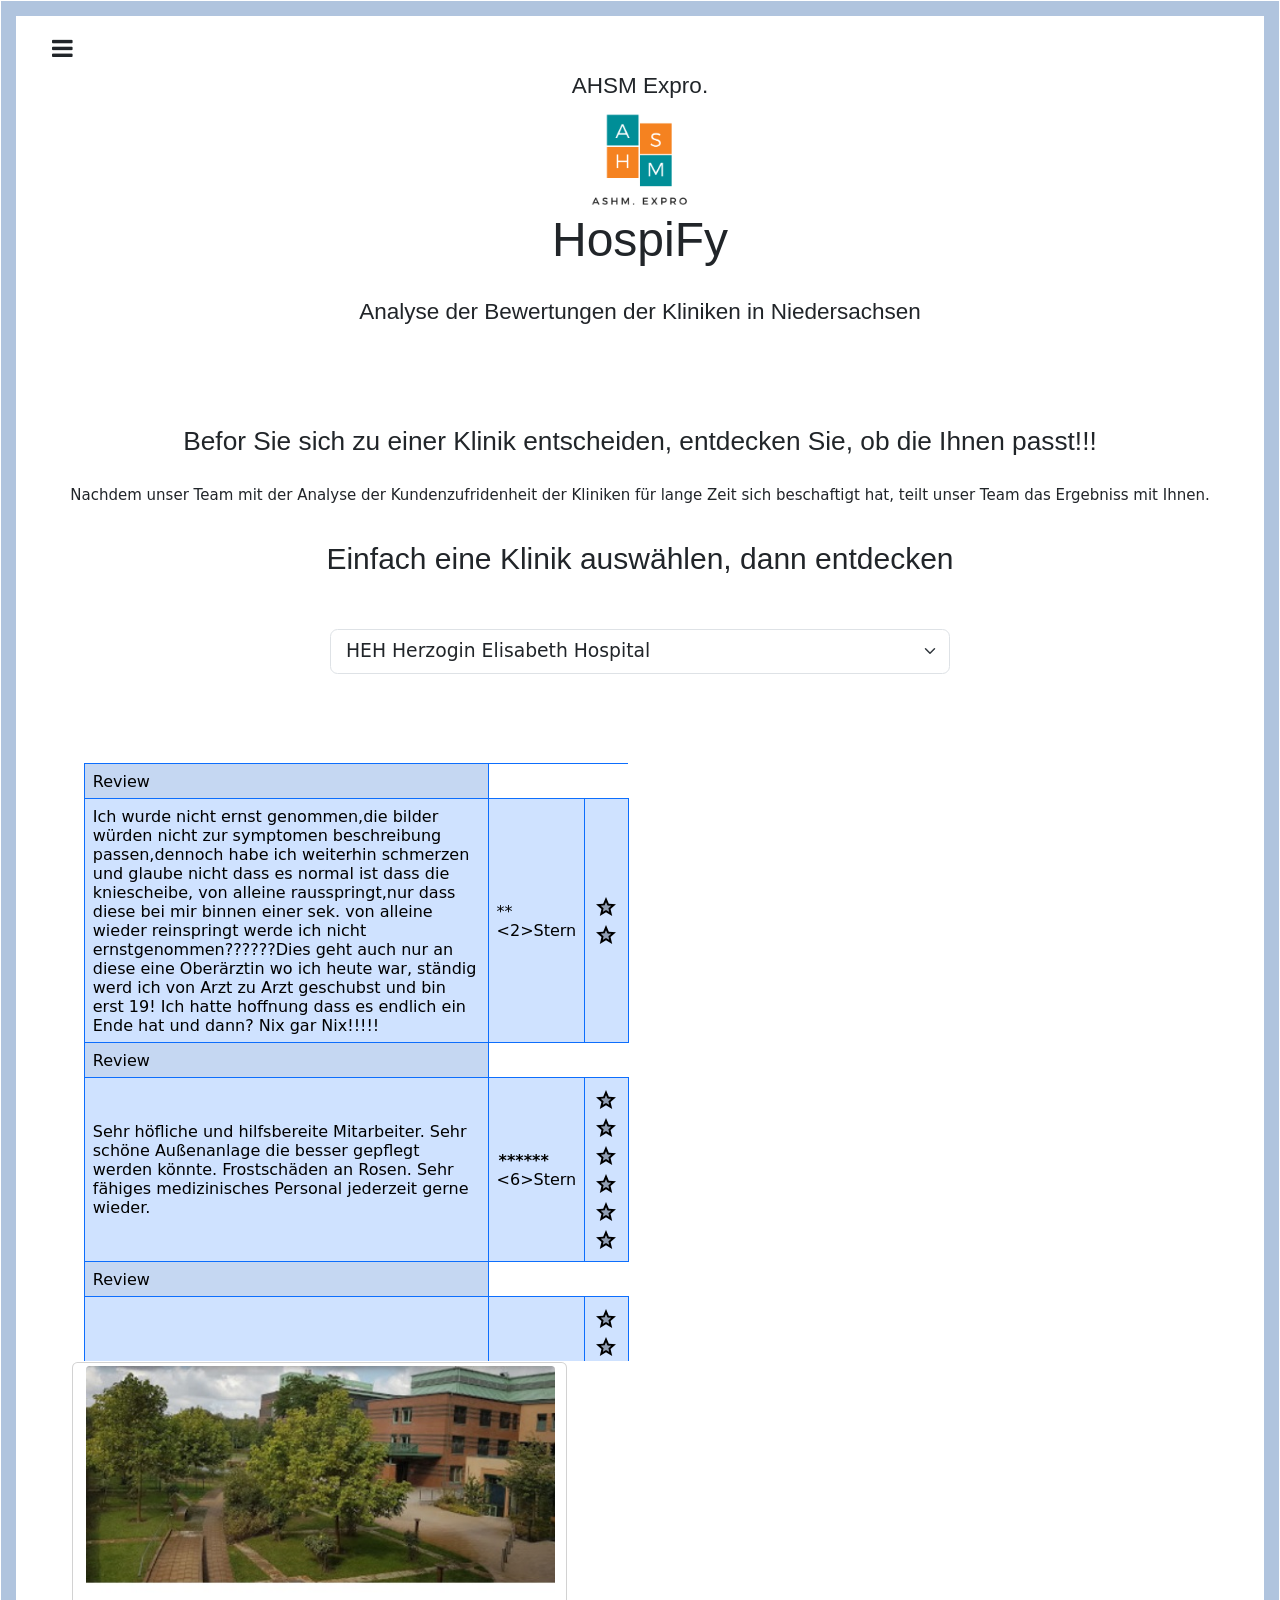
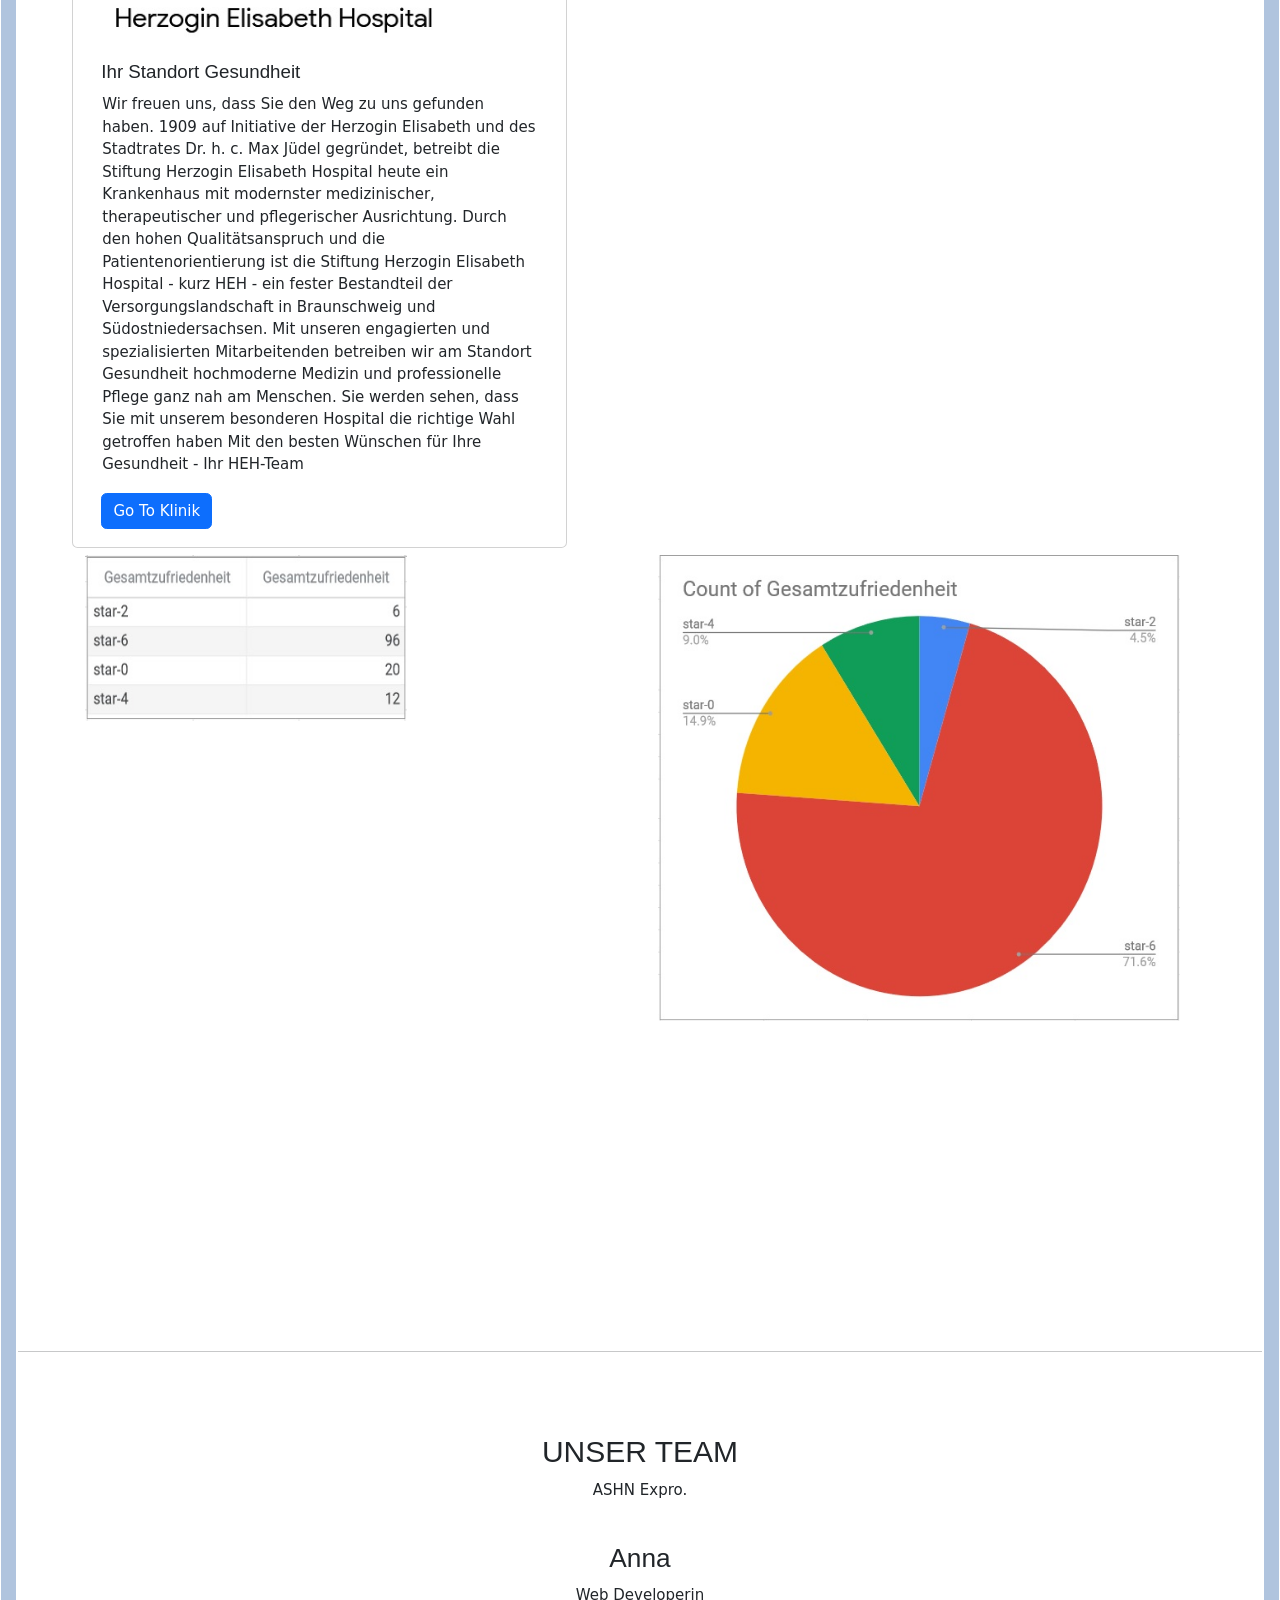
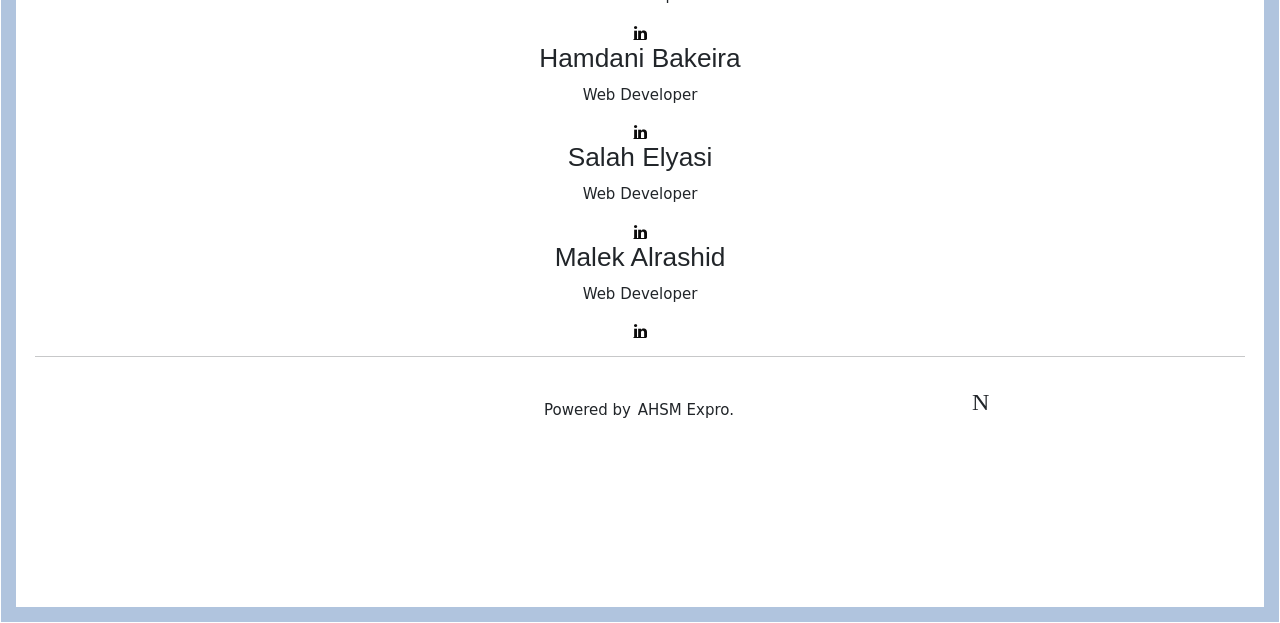
<file: hospify/index.html>
<html><head><title>ASHM. Expro</title>
    <meta charset="UTF-8">
    <meta name="viewport" content="width=device-width, initial-scale=1">
    <link href="https://fonts.googleapis.com/icon?family=Material+Icons|Material+Icons+Two+Tone"
      rel="stylesheet">
    <link rel="stylesheet" href="style.css">
    <link rel="stylesheet" href="https://www.w3schools.com/w3css/4/w3.css">
    <link rel="stylesheet" href="https://www.w3schools.com/lib/w3-theme-teal.css">
    <link rel="stylesheet" href="https://cdnjs.cloudflare.com/ajax/libs/font-awesome/4.3.0/css/font-awesome.min.css">
    <link href="https://cdn.jsdelivr.net/npm/bootstrap@5.0.2/dist/css/bootstrap.min.css" rel="stylesheet" integrity="sha384-EVSTQN3/azprG1Anm3QDgpJLIm9Nao0Yz1ztcQTwFspd3yD65VohhpuuCOmLASjC" crossorigin="anonymous">
    

    </head><body onload="Herzogin_Elisabeth_Hospital()">
    
    <!-- Side Navigation -->
    <nav class="w3-sidebar w3-bar-block w3-card w3-animate-left w3-center" style="display:none" id="mySidebar">
      <h1 class="w3-xxxlarge w3-text-theme">Side Navigation</h1>
      <button class="w3-bar-item w3-button" onclick="w3_close()">Zurück <i class="fa fa-remove"></i></button>
      <a href="web.html" class="w3-bar-item w3-button">Sentymental Analyse</a>
      <a href="https://www.klinikbewertungen.de/" class="w3-bar-item w3-button" target="blank" >Klinikbewertungen</a>
      <a href="https://www.nlga.niedersachsen.de/startseite/" class="w3-bar-item w3-button" target="blank" >Gesundheitsamt</a>
      <!--<a href="#" class="w3-bar-item w3-button">Link 4</a> -->
    </nav>

     <!-- Header -->
     <header class="w3-container w3-theme w3-padding" id="myHeader">
      
      <i onclick="w3_open()" class="fa fa-bars w3-xlarge w3-button w3-theme"></i> 
      <div class="w3-center">
      <h4>AHSM Expro.</h4>
      <img src="imgs/ASHM_ExproLogo.png" alt="logo" style="width:100px;height:100px;">
      <h1 class="w3-xxxlarge w3-animate-bottom">HospiFy</h1>
      </div>
      <div>
      <p><h4 class="w3-center">Analyse der Bewertungen der Kliniken in Niedersachsen</h4></p>
      
    </header>
    <br>
    <br>
    
    
    <!-- Modal -->
    <div>
      <p class="w3-center" > <h3 class="w3-center" >Befor Sie sich zu einer Klinik entscheiden, entdecken Sie, ob die Ihnen passt!!!</h3></p>
      
      <p class="w3-center">Nachdem unser Team mit der Analyse der Kundenzufridenheit der Kliniken für lange Zeit sich beschaftigt hat, 
      teilt unser Team das Ergebniss mit Ihnen. </p>
      <p class="w3-center" > <h2 class="w3-center" >Einfach eine Klinik auswählen, dann entdecken</h2></p>
    </div>
    <!-- dropdown -->
    <br>
    <div class="d-flex justify-content-center">
    <select class="form-select form-select-lg mb-3 w-50" aria-label="Default select example">
        <label >Klinik auswählen:</label>
        <option selected onclick="Herzogin_Elisabeth_Hospital()">HEH Herzogin Elisabeth Hospital</option>
        <option onclick="Klinik_Am_Zuckerberg()">Klinik Am Zuckerberg</option>
        <option onclick="Klinikum_Wolfsburg()">Klinikum Wolfsburg</option>
      </select>
    </div>
    <br>
   
      
      <br>
      <!--
      <div>
        <span class="material-icons-two-tone">grade</span>
      </div>
      -->
      <br>
    

    <!-- dropdown -->
    <div class="container">
      <div class="row">
        <!-- table  style="display: none;"-->
        <div class="col-5 order-first d-flex justify-content-start w-50" style="height: 600px; overflow: scroll">
          <table id="demo" class="table table-bordered border-primary table-primary table-striped align-middle">
          </table>
        </div>
        <!-- table -->
        <div class="col-1">
          
        </div>

        <div id="g_div" class="col-5 order-last card" style="display: none; width: 33rem;">
          <img id="k_img" src="" class="card-img-top" alt="...">
          <div class="card-body">
            <h5 id="h_txt" class="card-title">
              
            </h5>
            <p id="p_txt" class="card-text">
            </p>
            <a id="a_link" href="#" class="btn btn-primary">Go To Klinik</a>
          </div>
        </div>

        
               
      </div>
      <div class="row">

        <div class="col-5 order-first" id="my_img_1"></div>

        <div class="col-1"></div>
        <!-- plot -->
        <div class="col-5 order-last align-items-end" id="my_img"></div>
        
      </div>

      <div class="row">

        <div id="map" class="col"></div>
        
      </div>
    </div> 

    <!-- Modal -->
    <div id="id01" class="w3-modal">
        <div class="w3-modal-content w3-card-4 w3-animate-top">
          <header class="w3-container w3-theme"> 
            <span onclick="document.getElementById('id01').style.display='none'" class="w3-button w3-display-topright">×</span>
            <h4>Oh snap! We just showed you a modal..</h4>
            <h5>Because we can <i class="fa fa-smile-o"></i></h5>
          </header>
          <div class="w3-padding">
            <p>Cool huh? Ok, enough teasing around..</p>
            <p>Go to our <a class="w3-btn" href="/w3css/default.asp">TEXT TEXT TEXT</a> TEXT!</p>
          </div>
          <footer class="w3-container w3-theme">
            <p>Modal footer</p>
          </footer>
        </div>
    </div>
    
    
    <hr>
    <div class="w3-container w3-padding-64 w3-center" id="team">
      <h2>UNSER TEAM</h2>
      <p>ASHN Expro.</p>
       <br>
      <div class="w3-center">
        
        <h3>Anna</h3>
        <p>Web Developerin</p>
        <a href="https://www.linkedin.com/" class="fa fa-linkedin"></a>
        <br>
      
      
       
        <h3>Hamdani Bakeira</h3>
        <p>Web Developer</p>
        <a href="https://www.linkedin.com/" class="fa fa-linkedin"></a>
        <br>
      
      
       
        <h3>Salah Elyasi</h3>
        <p>Web Developer</p>
        <a href="https://www.linkedin.com/" class="fa fa-linkedin"></a>
        <br>
      
      
        
        <h3>Malek Alrashid</h3>
        <p>Web Developer</p>
        
        <a href="https://www.linkedin.com/" class="fa fa-linkedin"></a>
     
    
      
      
    
    </div>

    
    
    
    <hr>
    <br>
    <!-- Footer -->
    <footer class="w3-container w3-theme-dark">
      <p>Powered by <a target="_blank">AHSM Expro.</a></p>
      <div style="height: 100px; position:relative;bottom:55px;" class="w3-tooltip w3-right">
        <span class="w3-text w3-theme w3-padding">Nach oben</span>&nbsp;   
        <a class="w3-text-white" href="#myHeader"><span class="w3-xlarge">
        <i class="fa fa-chevron-circle-up"></i></span></a>
      </div>
    </footer>

    
    
    
    <script src="script.js"></script>
    <script src="https://cdn.jsdelivr.net/npm/bootstrap@5.0.2/dist/js/bootstrap.bundle.min.js" integrity="sha384-MrcW6ZMFYlzcLA8Nl+NtUVF0sA7MsXsP1UyJoMp4YLEuNSfAP+JcXn/tWtIaxVXM" crossorigin="anonymous"></script>
    </body></html>
</file>
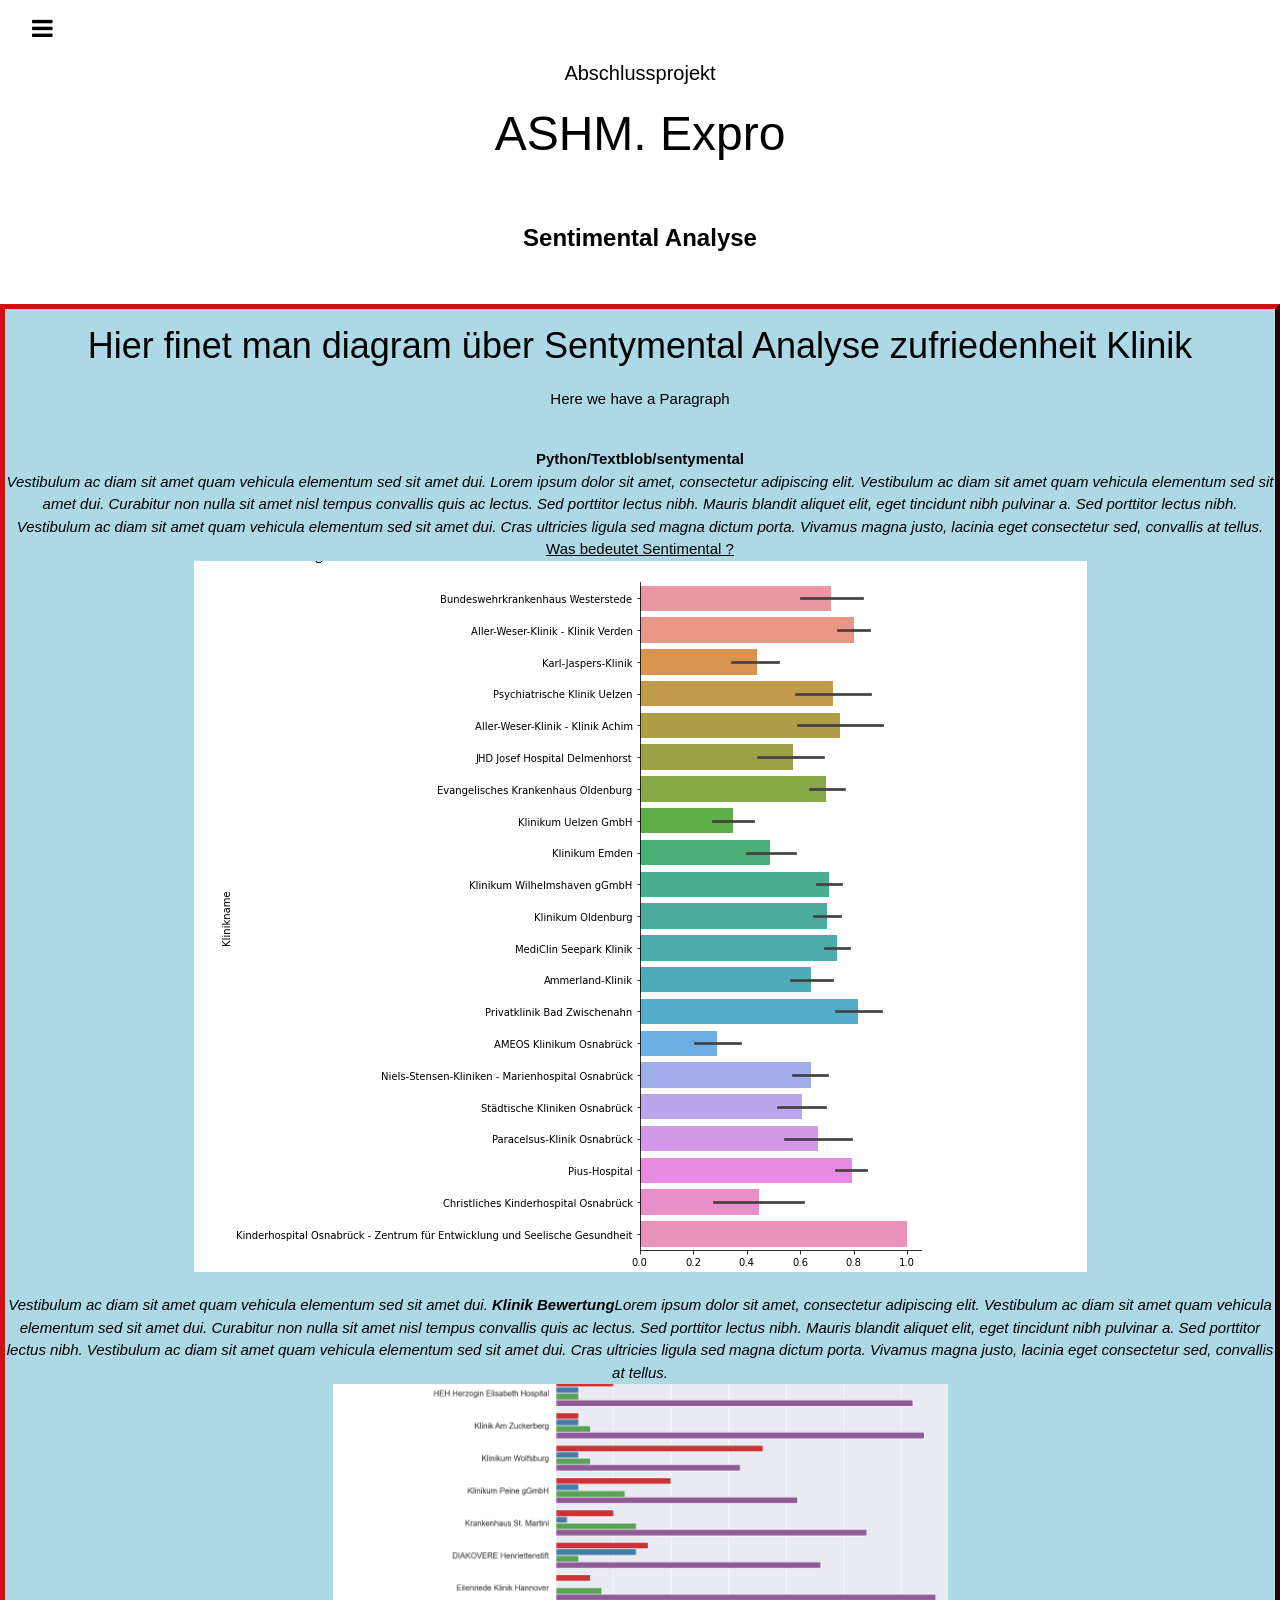
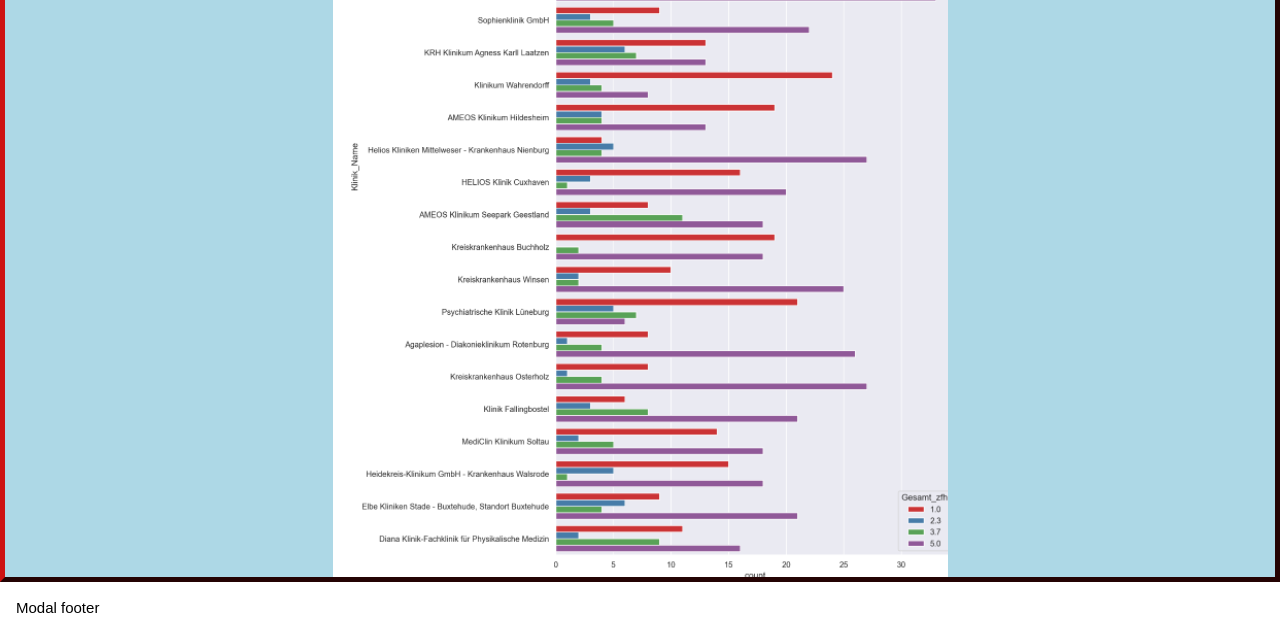
<file: hospify/web.html>
<html><head><title>ASHM. Expro</title>
  <meta charset="UTF-8">
  <meta name="viewport" content="width=device-width, initial-scale=1">
  <link rel="stylesheet" href="https://www.w3schools.com/w3css/4/w3.css">
  <link rel="stylesheet" href="https://www.w3schools.com/lib/w3-theme-teal.css">
  <link rel="stylesheet" href="https://cdnjs.cloudflare.com/ajax/libs/font-awesome/4.3.0/css/font-awesome.min.css">
  <style>
    .myDiv {
      border: 5px outset rgb(121, 11, 11);
      background-color: lightblue;
      text-align: center;
    }
    </style>
</head>

  <body>
      <!-- Side Navigation -->
    <nav class="w3-sidebar w3-bar-block w3-card w3-animate-left w3-center" style="display:none" id="mySidebar">
      <h1 class="w3-xxxlarge w3-text-theme">Side Navigation</h1>
      <button class="w3-bar-item w3-button" onclick="w3_close()">Zurück <i class="fa fa-remove"></i></button>
      <a href="web.html" class="w3-bar-item w3-button">Sentymental Analyse</a>
      <a href="https://www.klinikbewertungen.de/" class="w3-bar-item w3-button" target="blank" >Klinikbewertungen</a>
      <a href="https://www.nlga.niedersachsen.de/startseite/" class="w3-bar-item w3-button" target="blank" >Gesundheitsamt</a>
      <a href="index.html" class="w3-bar-item w3-button">Home Page</a>
    </nav>

    <!-- Header -->
    <header class="w3-container w3-theme w3-padding" id="myHeader">
      <i onclick="w3_open()" class="fa fa-bars w3-xlarge w3-button w3-theme"></i> 
      <div class="w3-center">
      <h4>Abschlussprojekt</h4>
      <h1 class="w3-xxxlarge w3-animate-bottom">ASHM. Expro</h1>
        <div class="w3-padding-32">
          <button class="w3-btn w3-xlarge w3-theme-dark w3-hover-teal" onclick="document.getElementById('id01').style.display='block'" style="font-weight:900;">Sentimental Analyse</button>
        </div>
      </div>
    </header>
  <!-- Text -->
<div class="myDiv" >
  <h1> Hier finet man diagram über Sentymental Analyse zufriedenheit Klinik</h1>
  <p> Here we have a Paragraph</p> <br />
  <strong> Python/Textblob/sentymental </strong> <br />
  <em> Vestibulum ac diam sit amet quam vehicula elementum sed sit amet dui. Lorem ipsum dolor sit amet, consectetur adipiscing elit. Vestibulum ac diam sit amet quam vehicula elementum sed sit amet dui. Curabitur non nulla sit amet nisl tempus convallis quis ac lectus. Sed porttitor lectus nibh. Mauris blandit aliquet elit, eget tincidunt nibh pulvinar a. Sed porttitor lectus nibh. Vestibulum ac diam sit amet quam vehicula elementum sed sit amet dui. Cras ultricies ligula sed magna dictum porta. Vivamus magna justo, lacinia eget consectetur sed, convallis at tellus. </em> <br />
  <a href="https://www.duden.de/rechtschreibung/sentimental">Was bedeutet Sentimental ?</a> <br />
 
  <!-- Image -->
  <img src="imgs/sentimental.jpg" alt="kaputes Fotos"><br></br>

  <em> Vestibulum ac diam sit amet quam vehicula elementum sed sit amet dui. <strong>Klinik Bewertung</strong>Lorem ipsum dolor sit amet, consectetur adipiscing elit. Vestibulum ac diam sit amet quam vehicula elementum sed sit amet dui. Curabitur non nulla sit amet nisl tempus convallis quis ac lectus. Sed porttitor lectus nibh. Mauris blandit aliquet elit, eget tincidunt nibh pulvinar a. Sed porttitor lectus nibh. Vestibulum ac diam sit amet quam vehicula elementum sed sit amet dui. Cras ultricies ligula sed magna dictum porta. Vivamus magna justo, lacinia eget consectetur sed, convallis at tellus. </em> <br />
  <img src="imgs/klinikbwertung.jpg" alt="kaputes Fotos" sizes="500 ">
</div>
  <script src="script.js"></script>
  </body>

  <footer class="w3-container w3-theme">
    <p>Modal footer</p>
  </footer>
</file>
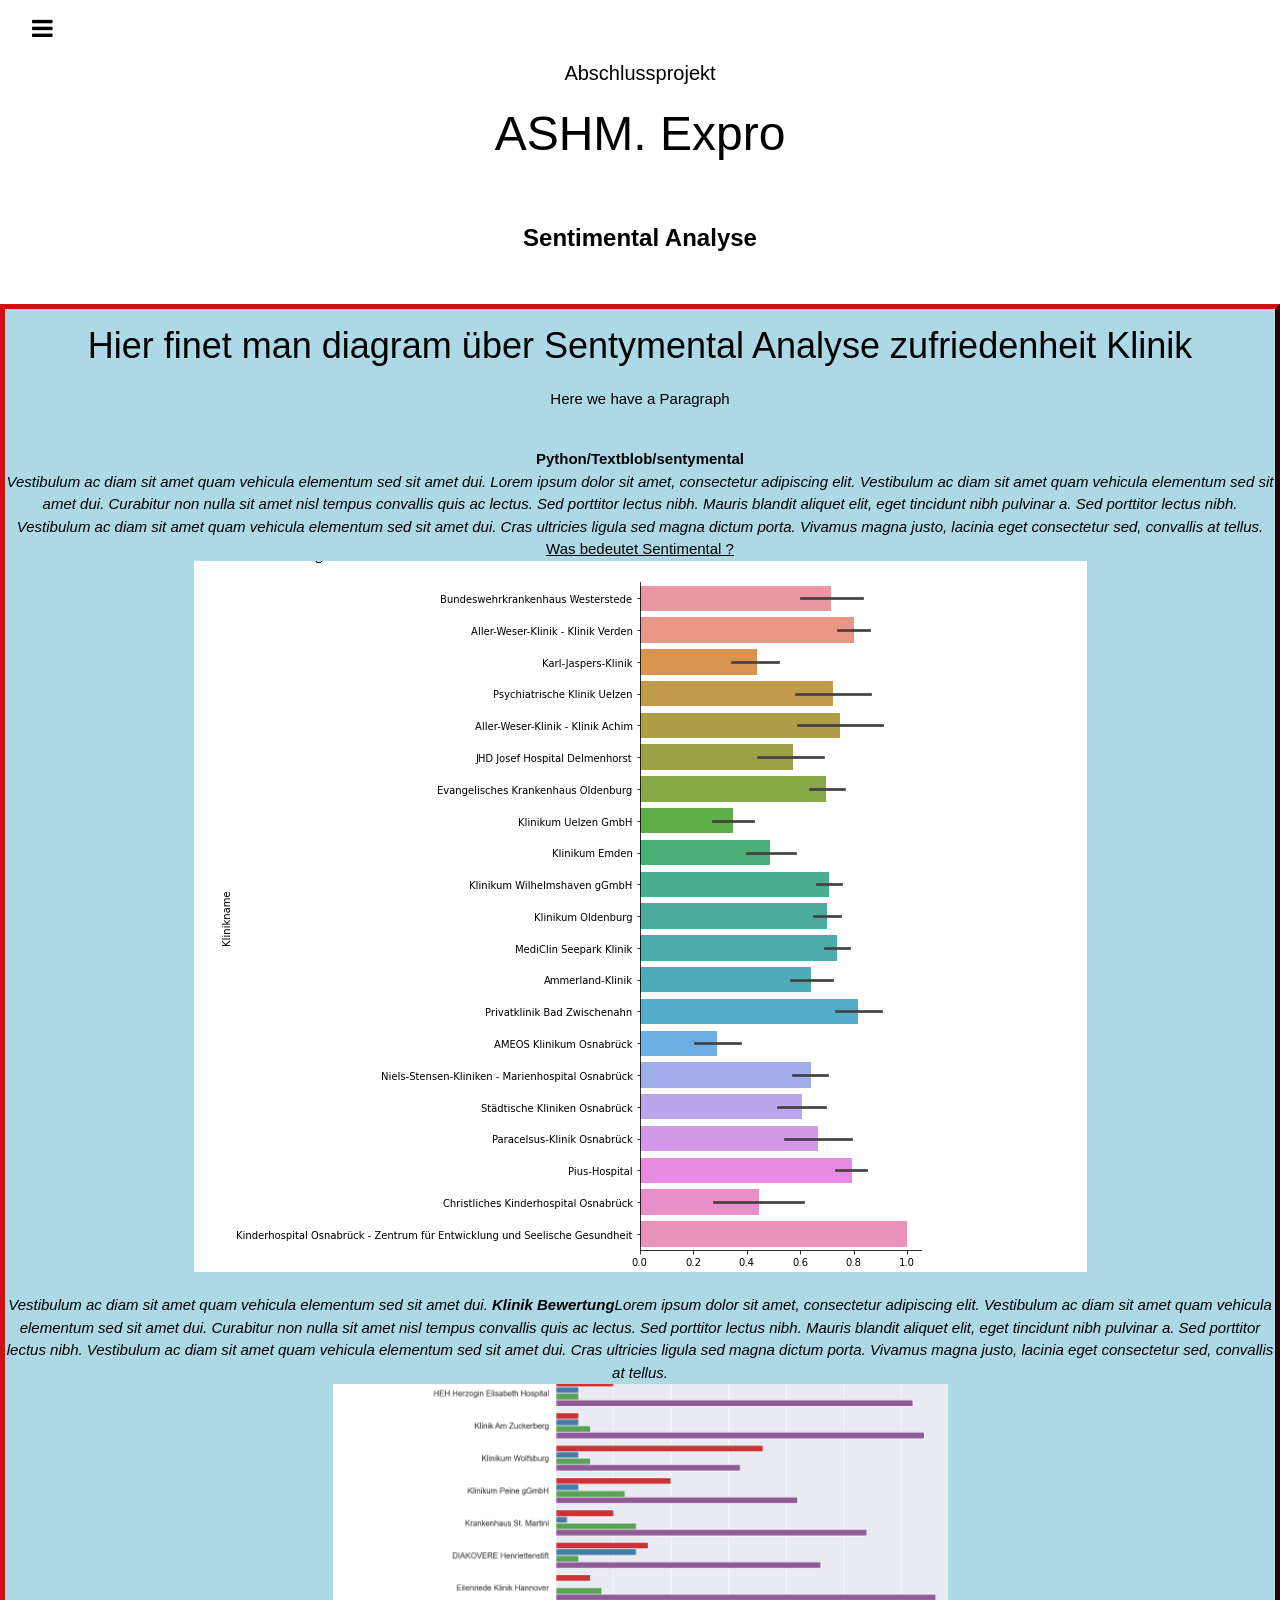
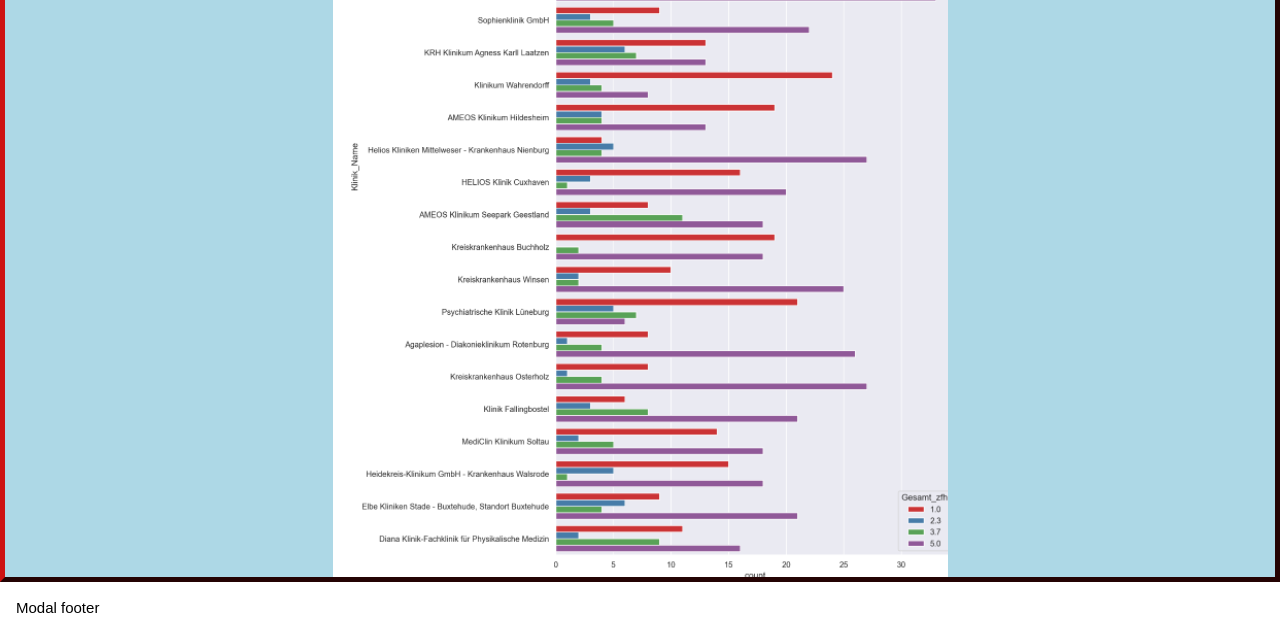
<file: web senti seite/web.html>
<html><head><title>ASHM. Expro</title>
  <meta charset="UTF-8">
  <meta name="viewport" content="width=device-width, initial-scale=1">
  <link rel="stylesheet" href="https://www.w3schools.com/w3css/4/w3.css">
  <link rel="stylesheet" href="https://www.w3schools.com/lib/w3-theme-teal.css">
  <link rel="stylesheet" href="https://cdnjs.cloudflare.com/ajax/libs/font-awesome/4.3.0/css/font-awesome.min.css">
  <style>
    .myDiv {
      border: 5px outset rgb(121, 11, 11);
      background-color: lightblue;
      text-align: center;
    }
    </style>
</head>

  <body>
      

    <!-- Header -->
    <header class="w3-container w3-theme w3-padding" id="myHeader">
      <i onclick="w3_open()" class="fa fa-bars w3-xlarge w3-button w3-theme"></i> 
      <div class="w3-center">
      <h4>Abschlussprojekt</h4>
      <h1 class="w3-xxxlarge w3-animate-bottom">ASHM. Expro</h1>
        <div class="w3-padding-32">
          <button class="w3-btn w3-xlarge w3-theme-dark w3-hover-teal" onclick="document.getElementById('id01').style.display='block'" style="font-weight:900;">Sentimental Analyse</button>
        </div>
      </div>
    </header>
  <!-- Text -->
<div class="myDiv" >
  <h1> Hier finet man diagram über Sentymental Analyse zufriedenheit Klinik</h1>
  <p> Here we have a Paragraph</p> <br />
  <strong> Python/Textblob/sentymental </strong> <br />
  <em> Vestibulum ac diam sit amet quam vehicula elementum sed sit amet dui. Lorem ipsum dolor sit amet, consectetur adipiscing elit. Vestibulum ac diam sit amet quam vehicula elementum sed sit amet dui. Curabitur non nulla sit amet nisl tempus convallis quis ac lectus. Sed porttitor lectus nibh. Mauris blandit aliquet elit, eget tincidunt nibh pulvinar a. Sed porttitor lectus nibh. Vestibulum ac diam sit amet quam vehicula elementum sed sit amet dui. Cras ultricies ligula sed magna dictum porta. Vivamus magna justo, lacinia eget consectetur sed, convallis at tellus. </em> <br />
  <a href="https://www.duden.de/rechtschreibung/sentimental">Was bedeutet Sentimental ?</a> <br />
 
  <!-- Image -->
  <img src="sentimental.jpg" alt="kaputes Fotos"><br></br>

  <em> Vestibulum ac diam sit amet quam vehicula elementum sed sit amet dui. <strong>Klinik Bewertung</strong>Lorem ipsum dolor sit amet, consectetur adipiscing elit. Vestibulum ac diam sit amet quam vehicula elementum sed sit amet dui. Curabitur non nulla sit amet nisl tempus convallis quis ac lectus. Sed porttitor lectus nibh. Mauris blandit aliquet elit, eget tincidunt nibh pulvinar a. Sed porttitor lectus nibh. Vestibulum ac diam sit amet quam vehicula elementum sed sit amet dui. Cras ultricies ligula sed magna dictum porta. Vivamus magna justo, lacinia eget consectetur sed, convallis at tellus. </em> <br />
  <img src="klinikbwertung.jpg" alt="kaputes Fotos" sizes="500 ">
</div>
  </body>

  <footer class="w3-container w3-theme">
    <p>Modal footer</p>
  </footer>
</file>
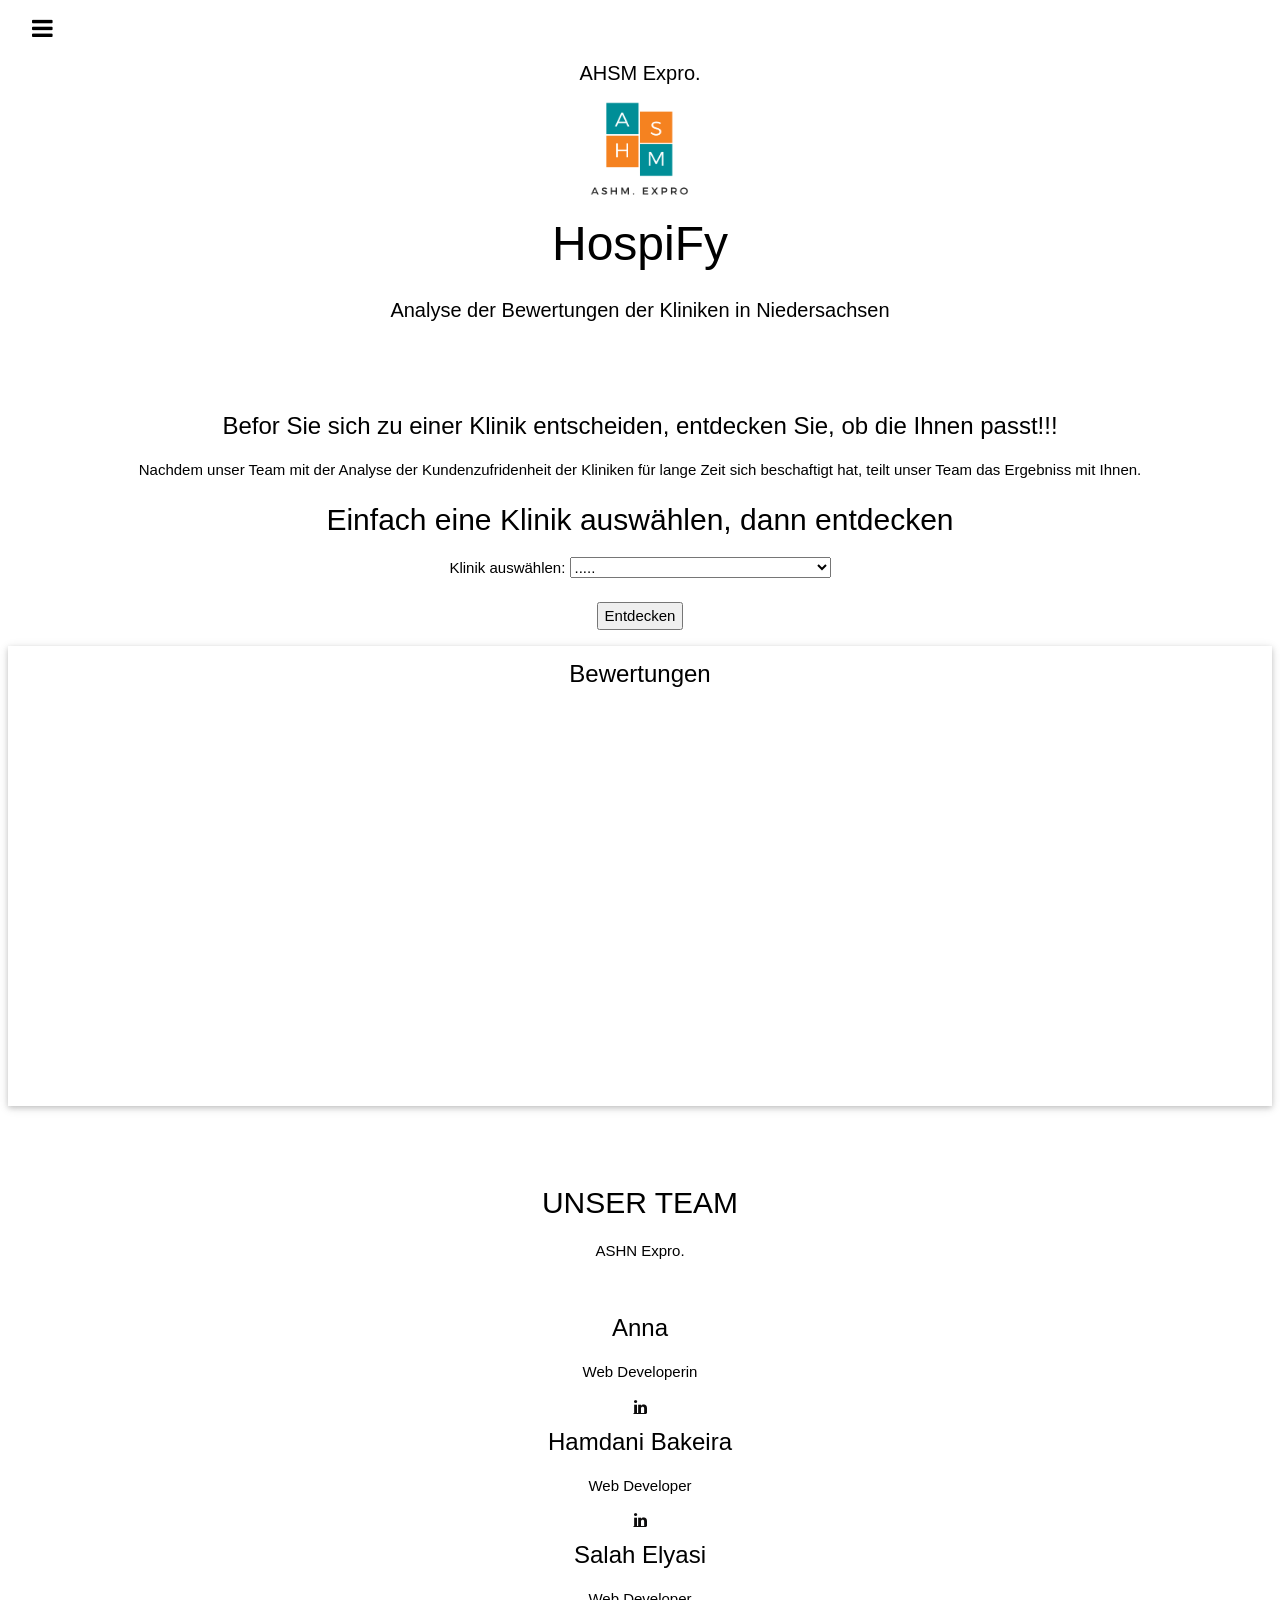
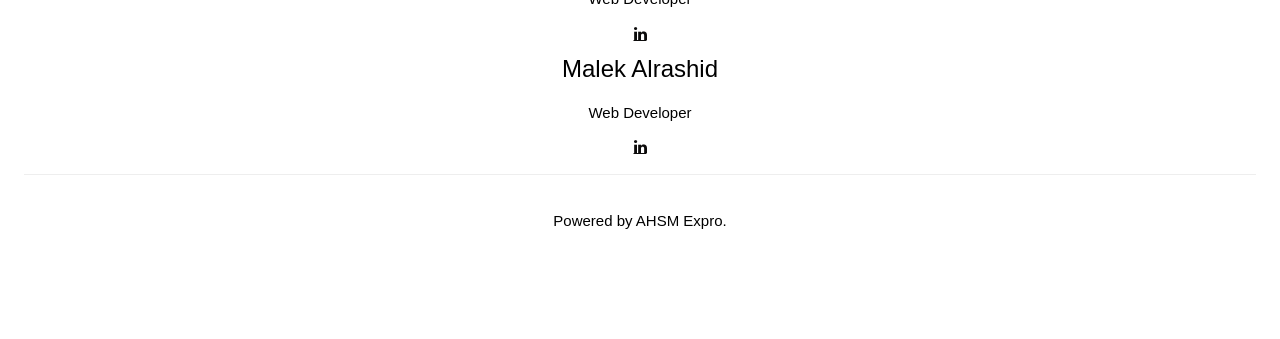
<file: web1/main_salah.html>
<html><head><title>ASHM. Expro</title>
    <meta charset="UTF-8">
    <meta name="viewport" content="width=device-width, initial-scale=1">
    <link rel="stylesheet" href="https://www.w3schools.com/w3css/4/w3.css">
    <link rel="stylesheet" href="https://www.w3schools.com/lib/w3-theme-teal.css">
    <link rel="stylesheet" href="https://cdnjs.cloudflare.com/ajax/libs/font-awesome/4.3.0/css/font-awesome.min.css">
    <link rel="stylesheet" href="main.css">
    
    </head><body>
    
    <!-- Side Navigation -->
    <nav class="w3-sidebar w3-bar-block w3-card w3-animate-left w3-center" style="display:none" id="mySidebar">
      <h1 class="w3-xxxlarge w3-text-theme">Side Navigation</h1>
      <button class="w3-bar-item w3-button" onclick="w3_close()">Zurück <i class="fa fa-remove"></i></button>
      <a href="#" class="w3-bar-item w3-button">Link 1</a>
      <a href="#" class="w3-bar-item w3-button">Link 2</a>
      <a href="#" class="w3-bar-item w3-button">Link 3</a>
      <a href="#" class="w3-bar-item w3-button">Link 4</a>
    </nav>
    
    <!-- Header -->
    <header class="w3-container w3-theme w3-padding" id="myHeader">
      
      <i onclick="w3_open()" class="fa fa-bars w3-xlarge w3-button w3-theme"></i> 
      <div class="w3-center">
      <h4>AHSM Expro.</h4>
      <img src="ASHM_ExproLogo.png" alt="logo" style="width:100px;height:100px;">
      <h1 class="w3-xxxlarge w3-animate-bottom">HospiFy</h1>
      </div>
      <div>
      <p><h4 class="w3-center">Analyse der Bewertungen der Kliniken in Niedersachsen</h4></p>
      
    </header>
    <br>
    <br>
    
    
    <!-- Modal -->
    <div>
      <p class="w3-center" > <h3 class="w3-center" >Befor Sie sich zu einer Klinik entscheiden, entdecken Sie, ob die Ihnen passt!!!</h3></p>
      
      <p class="w3-center">Nachdem unser Team mit der Analyse der Kundenzufridenheit der Kliniken für lange Zeit sich beschaftigt hat, 
      teilt unser Team das Ergebniss mit Ihnen. </p>
      <p class="w3-center" > <h2 class="w3-center" >Einfach eine Klinik auswählen, dann entdecken</h2></p>
      </div>
    <div class="sel_kli">
      <form class="w3-center">
        <label for="klinik">Klinik auswählen:</label>
        <select name="klini" id="kliniken">
        <option value="....">.....</option>
          <option value="HEH Herzogin Elisabeth Hospital">HEH Herzogin Elisabeth Hospital</option>
          <option value="Klinik Am Zuckerberg">Klinik Am Zuckerberg</option>
          <option value="Klinikum Wolfsburg">Klinikum Wolfsburg</option>
          <option value="Klinikum Peine">Klinikum Peine</option>
          <option value="Krankenhaus St. Martini">Krankenhaus St. Martini</option>
          <option value="DIAKOVERE Henriettenstift">DIAKOVERE Henriettenstift</option>
          <option value="Eilenriede Klinik Hannover">Eilenriede Klinik Hannover</option>
          <option value="Sophienklinik GmbH">Sophienklinik GmbH</option>
          <option value="KRH Klinikum Agness Karll Laatzen">KRH Klinikum Agness Karll Laatzen</option>
        </select>
        <br><br>
        <input type="submit" value="Entdecken" class="w3-center">
      </form>
    </div>
    <div class="w3-row-padding w3-center w3-margin-top">
    <div class="l1 - l12">
      <div class="w3-card w3-container" style="min-height:460px">
      
      <div>
      <h3>Bewertungen</h3><br>
      <script>
      fetch("Klinik_Am_Zuckerberg_2.json")
          .then(function(res){
            console.log(res.json());
          })
          .then(function(data){
            console.log(data)

          })


      
      </script>

      
      
      
      </p>
      
      </div>
    </div>
    
    <div class="w3-container w3-padding-64 w3-center" id="team">
      <h2>UNSER TEAM</h2>
      <p>ASHN Expro.</p>
       <br>
      <div class="w3-center">
        
        <h3>Anna</h3>
        <p>Web Developerin</p>
        <a href="https://www.linkedin.com/" class="fa fa-linkedin"></a>
        <br>
      
      
       
        <h3>Hamdani Bakeira</h3>
        <p>Web Developer</p>
        <a href="https://www.linkedin.com/" class="fa fa-linkedin"></a>
        <br>
      
      
       
        <h3>Salah Elyasi</h3>
        <p>Web Developer</p>
        <a href="https://www.linkedin.com/" class="fa fa-linkedin"></a>
        <br>
      
      
        
        <h3>Malek Alrashid</h3>
        <p>Web Developer</p>
        
        <a href="https://www.linkedin.com/" class="fa fa-linkedin"></a>
     
    
      
      
    
    </div>
    
    
    
    <hr>
<!--    
<div class="w3-center">
  <br>
  <a class="w3-button w3-theme">Button</a>
  <a class="w3-button w3-theme">Button</a>
  <a class="w3-button w3-theme-d3 w3-disabled">Button</a>
  <br><br>
  <a class="w3-button w3-circle w3-large w3-black"><i class="fa fa-plus"></i></a>
  <a class="w3-button w3-circle w3-large w3-theme"><i class="fa fa-plus"></i></a>  
  <a class="w3-button w3-circle w3-large w3-card-4"><i class="fa fa-plus"></i></a>
</div>
<br>
<div class="w3-center">
  <div class="w3-dropdown-hover">
    <button class="w3-button w3-theme">Dropdown <i class="fa fa-caret-down"></i></button>
    <div class="w3-dropdown-content w3-bar-block w3-border">
      <a href="#" class="w3-bar-item w3-button">Link 1</a>
      <a href="#" class="w3-bar-item w3-button">Link 2</a>
      <a href="#" class="w3-bar-item w3-button">Link 3</a>
    </div>
  </div>
</div>




<hr>
<div class="w3-center">
  <h2>Pagination</h2>
  
  <div class="w3-center w3-padding-32">
    <div class="w3-bar">
      <a href="#" class="w3-bar-item w3-button w3-hover-theme">«</a>
      <a href="#" class="w3-bar-item w3-button w3-theme w3-hover-theme">1</a>
      <a href="#" class="w3-bar-item w3-button w3-hover-theme">2</a>
      <a href="#" class="w3-bar-item w3-button w3-hover-theme">3</a>
      <a href="#" class="w3-bar-item w3-button w3-hover-theme">4</a>
      <a href="#" class="w3-bar-item w3-button w3-hover-theme">5</a>
      <a href="#" class="w3-bar-item w3-button w3-hover-theme">»</a>
    </div>
  </div>
</div>
<br>
-->
    
    <!-- Footer -->
    <footer class="w3-container w3-theme-dark">
      <p>Powered by <a target="_blank">AHSM Expro.</a></p>
      <div style="position:relative;bottom:55px;" class="w3-tooltip w3-right">
        <span class="w3-text w3-theme w3-padding">Nach oben</span>&nbsp;   
        <a class="w3-text-white" href="#myHeader"><span class="w3-xlarge">
        <i class="fa fa-chevron-circle-up"></i></span></a>
      </div>
    </footer>
    
    <!-- Script for Sidebar, Tabs, Accordions, Progress bars and slideshows -->
    <script>
    function processFile() {
      var fileSize = 0;
      //get file
      var theFile = document.getElementById("myFile");
      
      var regex = /^([a-zA-Z0-9\s_\\.\-:])+(.csv|.txt)$/;
      //check if file is CSV
      if (regex.test(theFile.value.toLowerCase())) {
      //check if browser support FileReader
          if (typeof (FileReader) != "undefined") {
        //get table element
          var table = document.getElementById("myTable");
          var headerLine = "";
          //create html5 file reader object
          var myReader = new FileReader();
          // call filereader. onload function
          myReader.onload = function(e) {
              var content = myReader.result;
              //split csv file using "\n" for new line ( each row)
              var lines = content.split("\r");
              //loop all rows
              for (var count = 0; count < lines.length; count++) {
                  //create a tr element
                  var row = document.createElement("tr");
                  //split each row content
                  var rowContent = lines[count].split(",");
                  //loop throw all columns of a row
                  for (var i = 0; i < rowContent.length; i++) {
                    //create td element 
                      var cellElement = document.createElement("td");
                      if (count == 0) {
                          cellElement = document.createElement("th");
                      } else {
                          cellElement = document.createElement("td");
                      }
                      //add a row element as a node for table
                      var cellContent = document.createTextNode(rowContent[i]);
                      
                      cellElement.appendChild(cellContent);
                      //append row child
                      row.appendChild(cellElement);
                  }
                  //append table contents
                  myTable.appendChild(row);
              }
          }
          //call file reader onload
            myReader.readAsText(theFile.files[0]);
          }
          else 
          {
                alert("This browser does not support HTML5.");
          }
          
      }
      else {
                  alert("Please upload a valid CSV file.");
      }
      return false;
}
//-----------------------------------------------
    // Side navigation
    function w3_open() {
      var x = document.getElementById("mySidebar");
      x.style.width = "100%";
      x.style.fontSize = "40px";
      x.style.paddingTop = "10%";
      x.style.display = "block";
    }
    
    function w3_close() {
      document.getElementById("mySidebar").style.display = "none";
    }
    
    // Tabs
    function openCity(evt, cityName) {
      var i;
      var x = document.getElementsByClassName("city");
      for (i = 0; i < x.length; i++) {
        x[i].style.display = "none";
      }
      var activebtn = document.getElementsByClassName("testbtn");
      for (i = 0; i < x.length; i++) {
        activebtn[i].className = activebtn[i].className.replace(" w3-theme-dark", "");
      }
      document.getElementById(cityName).style.display = "block";
      evt.currentTarget.className += " w3-theme-dark";
    }
    
    var mybtn = document.getElementsByClassName("testbtn")[0];
    mybtn.click();
    
    // Accordions
    function myAccFunc(id) {
      var x = document.getElementById(id);
      if (x.className.indexOf("w3-show") == -1) {
        x.className += " w3-show";
      } else { 
        x.className = x.className.replace(" w3-show", "");
      }
    }
    
    // Slideshows
    var slideIndex = 1;
    
    function plusDivs(n) {
      slideIndex = slideIndex + n;
      showDivs(slideIndex);
    }
    
    function showDivs(n) {
      var x = document.getElementsByClassName("mySlides");
      if (n > x.length) {slideIndex = 1}    
      if (n < 1) {slideIndex = x.length} ;
      for (i = 0; i < x.length; i++) {
        x[i].style.display = "none";  
      }
      x[slideIndex-1].style.display = "block";  
    }
    
    showDivs(1);
    
    // Progress Bars
    function move() {
      var elem = document.getElementById("myBar");   
      var width = 1;
      var id = setInterval(frame, 10);
      function frame() {
        if (width == 100) {
          clearInterval(id);
        } else {
          width++; 
          elem.style.width = width + '%'; 
          elem.innerHTML = width * 1  + '%';
        }
      }
    }
    </script>
    
    </body></html>
</file>
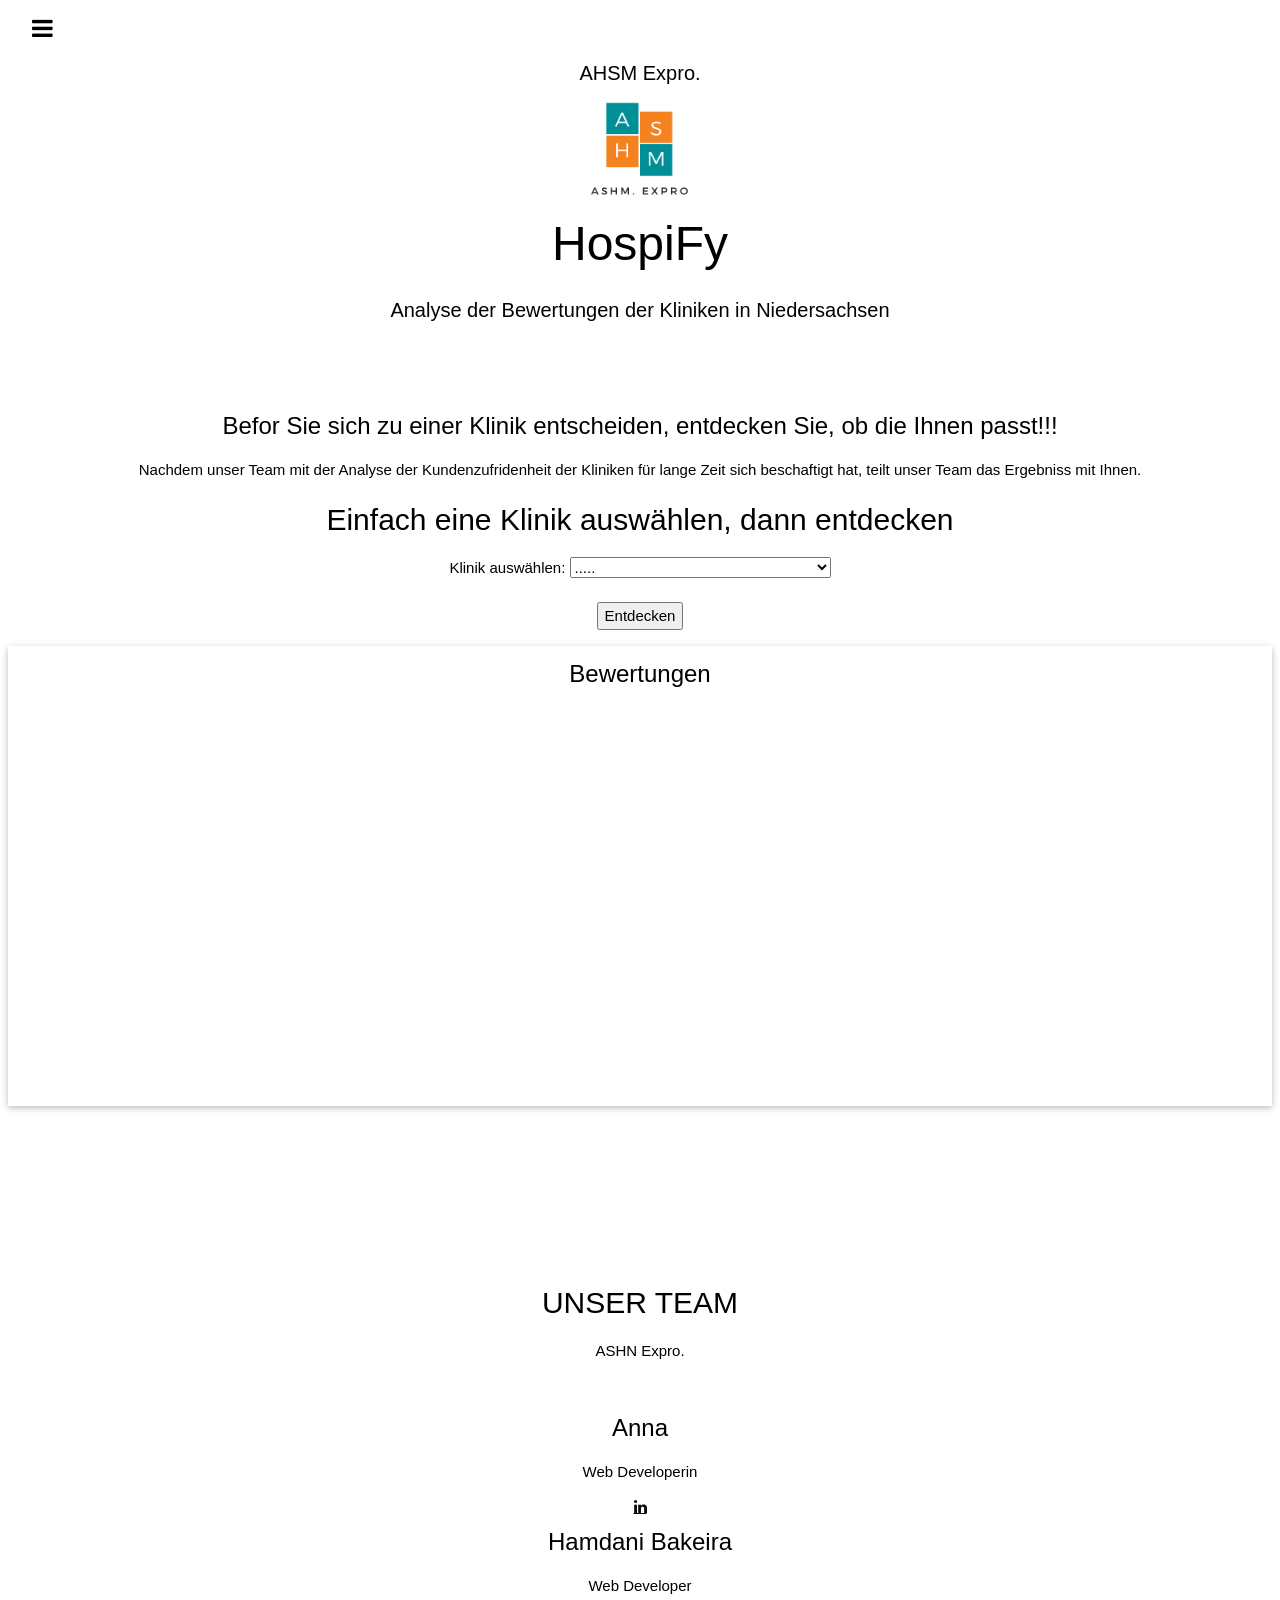
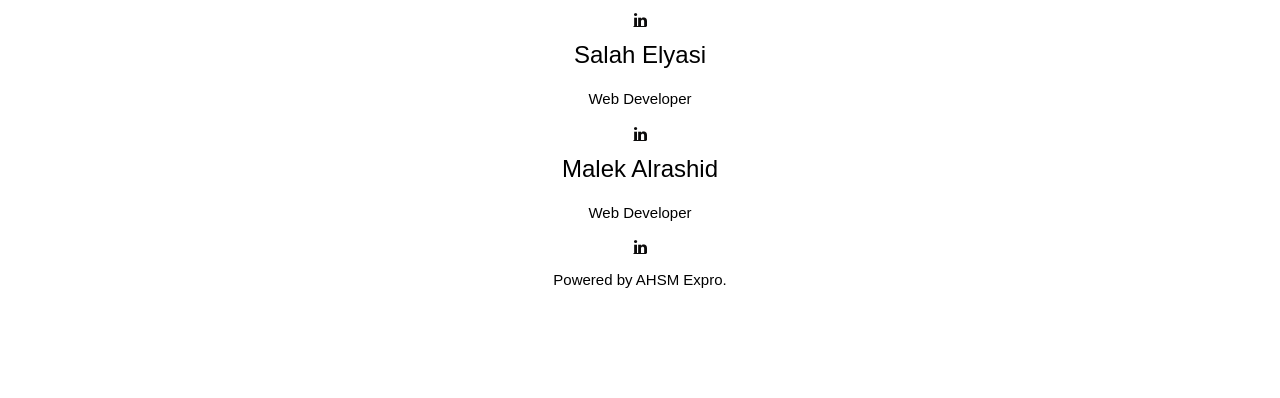
<file: WebSiteNeu/main_salah.html>
<html><head><title>ASHM. Expro</title>
    <meta charset="UTF-8">
    <meta name="viewport" content="width=device-width, initial-scale=1">
    <link rel="stylesheet" href="https://www.w3schools.com/w3css/4/w3.css">
    <link rel="stylesheet" href="https://www.w3schools.com/lib/w3-theme-teal.css">
    <link rel="stylesheet" href="https://cdnjs.cloudflare.com/ajax/libs/font-awesome/4.3.0/css/font-awesome.min.css">
    <link rel="stylesheet" href="main.css">
    
    </head><body>
    
    <!-- Side Navigation -->
    <nav class="w3-sidebar w3-bar-block w3-card w3-animate-left w3-center" style="display:none" id="mySidebar">
      <h1 class="w3-xxxlarge w3-text-theme">Side Navigation</h1>
      <button class="w3-bar-item w3-button" onclick="w3_close()">Zurück <i class="fa fa-remove"></i></button>
      <a href="web.html" class="w3-bar-item w3-button">Sentymental Analyse</a>
      <a href="https://www.klinikbewertungen.de/" class="w3-bar-item w3-button" target="blank" >Klinikbewertungen</a>
      <a href="https://www.nlga.niedersachsen.de/startseite/" class="w3-bar-item w3-button" target="blank" >Gesundheitsamt</a>
      <a href="#" class="w3-bar-item w3-button">Link 4</a>
    </nav>
    
    <!-- Header -->
    <header class="w3-container w3-theme w3-padding" id="myHeader">
      
      <i onclick="w3_open()" class="fa fa-bars w3-xlarge w3-button w3-theme"></i> 
      <div class="w3-center">
      <h4>AHSM Expro.</h4>
      <img src="ASHM_ExproLogo.png" alt="logo" style="width:100px;height:100px;">
      <h1 class="w3-xxxlarge w3-animate-bottom">HospiFy</h1>
      </div>
      <div>
      <p><h4 class="w3-center">Analyse der Bewertungen der Kliniken in Niedersachsen</h4></p>
      
    </header>
    <br>
    <br>
    
    
    <!-- Modal -->
    <div>
      <p class="w3-center" > <h3 class="w3-center" >Befor Sie sich zu einer Klinik entscheiden, entdecken Sie, ob die Ihnen passt!!!</h3></p>
      
      <p class="w3-center">Nachdem unser Team mit der Analyse der Kundenzufridenheit der Kliniken für lange Zeit sich beschaftigt hat, 
      teilt unser Team das Ergebniss mit Ihnen. </p>
      <p class="w3-center" > <h2 class="w3-center" >Einfach eine Klinik auswählen, dann entdecken</h2></p>
      </div>
    <div class="sel_kli">
      <form class="w3-center">
        <label for="klinik">Klinik auswählen:</label>
        <select name="klini" id="kliniken">
        <option value="....">.....</option>
          <option value="HEH Herzogin Elisabeth Hospital">HEH Herzogin Elisabeth Hospital</option>
          <option value="Klinik Am Zuckerberg">Klinik Am Zuckerberg</option>
          <option value="Klinikum Wolfsburg">Klinikum Wolfsburg</option>
          <option value="Klinikum Peine">Klinikum Peine</option>
          <option value="Krankenhaus St. Martini">Krankenhaus St. Martini</option>
          <option value="DIAKOVERE Henriettenstift">DIAKOVERE Henriettenstift</option>
          <option value="Eilenriede Klinik Hannover">Eilenriede Klinik Hannover</option>
          <option value="Sophienklinik GmbH">Sophienklinik GmbH</option>
          <option value="KRH Klinikum Agness Karll Laatzen">KRH Klinikum Agness Karll Laatzen</option>
        </select>
        <br><br>
        <input type="submit" value="Entdecken" class="w3-center">
      </form>
    </div>
    <div class="w3-row-padding w3-center w3-margin-top">
    <div class="l1 - l12">
      <div class="w3-card w3-container" style="min-height:460px">
      
      <div>
      <h3>Bewertungen</h3><br>
      
      <script>
      fetch("Klinik_Am_Zuckerberg_2.json")
          .then(function(res){
            console.log(res.json());
          })
          .then(function(data){
            console.log(data)

          })


      
      </script>

      
      
      
      </p>
      
      </div>
    </div>
    <div class="map">
    
    </div>
    
    <div class="w3-container w3-padding-64 w3-center" id="team">
      <h2>UNSER TEAM</h2>
      <p>ASHN Expro.</p>
       <br>
      <div class="w3-center">
        
        <h3>Anna</h3>
        <p>Web Developerin</p>
        <a href="https://www.linkedin.com/" class="fa fa-linkedin"></a>
        <br>
      
      
       
        <h3>Hamdani Bakeira</h3>
        <p>Web Developer</p>
        <a href="https://www.linkedin.com/" class="fa fa-linkedin"></a>
        <br>
      
      
       
        <h3>Salah Elyasi</h3>
        <p>Web Developer</p>
        <a href="https://www.linkedin.com/" class="fa fa-linkedin"></a>
        <br>
      
      
        
        <h3>Malek Alrashid</h3>
        <p>Web Developer</p>
        
        <a href="https://www.linkedin.com/" class="fa fa-linkedin"></a>
     
    
      
      
    
    </div>
    
  

<!--    
<div class="w3-center">
  <br>
  <a class="w3-button w3-theme">Button</a>
  <a class="w3-button w3-theme">Button</a>
  <a class="w3-button w3-theme-d3 w3-disabled">Button</a>
  <br><br>
  <a class="w3-button w3-circle w3-large w3-black"><i class="fa fa-plus"></i></a>
  <a class="w3-button w3-circle w3-large w3-theme"><i class="fa fa-plus"></i></a>  
  <a class="w3-button w3-circle w3-large w3-card-4"><i class="fa fa-plus"></i></a>
</div>
<br>
<div class="w3-center">
  <div class="w3-dropdown-hover">
    <button class="w3-button w3-theme">Dropdown <i class="fa fa-caret-down"></i></button>
    <div class="w3-dropdown-content w3-bar-block w3-border">
      <a href="#" class="w3-bar-item w3-button">Link 1</a>
      <a href="#" class="w3-bar-item w3-button">Link 2</a>
      <a href="#" class="w3-bar-item w3-button">Link 3</a>
    </div>
  </div>
</div>




<hr>
<div class="w3-center">
  <h2>Pagination</h2>
  
  <div class="w3-center w3-padding-32">
    <div class="w3-bar">
      <a href="#" class="w3-bar-item w3-button w3-hover-theme">«</a>
      <a href="#" class="w3-bar-item w3-button w3-theme w3-hover-theme">1</a>
      <a href="#" class="w3-bar-item w3-button w3-hover-theme">2</a>
      <a href="#" class="w3-bar-item w3-button w3-hover-theme">3</a>
      <a href="#" class="w3-bar-item w3-button w3-hover-theme">4</a>
      <a href="#" class="w3-bar-item w3-button w3-hover-theme">5</a>
      <a href="#" class="w3-bar-item w3-button w3-hover-theme">»</a>
    </div>
  </div>
</div>
<br>
-->
    
    <!-- Footer -->
    <footer class="w3-container w3-theme-dark">
      <p>Powered by <a target="_blank">AHSM Expro.</a></p>
      <div style="position:relative;bottom:55px;" class="w3-tooltip w3-right">
        <span class="w3-text w3-theme w3-padding">Nach oben</span>&nbsp;   
        <a class="w3-text-white" href="#myHeader"><span class="w3-xlarge">
        <i class="fa fa-chevron-circle-up"></i></span></a>
      </div>
    </footer>
    
    <!-- Script for Sidebar, Tabs, Accordions, Progress bars and slideshows -->
    <script>
    function processFile() {
      var fileSize = 0;
      //get file
      var theFile = document.getElementById("myFile");
      
      var regex = /^([a-zA-Z0-9\s_\\.\-:])+(.csv|.txt)$/;
      //check if file is CSV
      if (regex.test(theFile.value.toLowerCase())) {
      //check if browser support FileReader
          if (typeof (FileReader) != "undefined") {
        //get table element
          var table = document.getElementById("myTable");
          var headerLine = "";
          //create html5 file reader object
          var myReader = new FileReader();
          // call filereader. onload function
          myReader.onload = function(e) {
              var content = myReader.result;
              //split csv file using "\n" for new line ( each row)
              var lines = content.split("\r");
              //loop all rows
              for (var count = 0; count < lines.length; count++) {
                  //create a tr element
                  var row = document.createElement("tr");
                  //split each row content
                  var rowContent = lines[count].split(",");
                  //loop throw all columns of a row
                  for (var i = 0; i < rowContent.length; i++) {
                    //create td element 
                      var cellElement = document.createElement("td");
                      if (count == 0) {
                          cellElement = document.createElement("th");
                      } else {
                          cellElement = document.createElement("td");
                      }
                      //add a row element as a node for table
                      var cellContent = document.createTextNode(rowContent[i]);
                      
                      cellElement.appendChild(cellContent);
                      //append row child
                      row.appendChild(cellElement);
                  }
                  //append table contents
                  myTable.appendChild(row);
              }
          }
          //call file reader onload
            myReader.readAsText(theFile.files[0]);
          }
          else 
          {
                alert("This browser does not support HTML5.");
          }
          
      }
      else {
                  alert("Please upload a valid CSV file.");
      }
      return false;
}
//-----------------------------------------------
    // Side navigation
    function w3_open() {
      var x = document.getElementById("mySidebar");
      x.style.width = "100%";
      x.style.fontSize = "40px";
      x.style.paddingTop = "10%";
      x.style.display = "block";
    }
    
    function w3_close() {
      document.getElementById("mySidebar").style.display = "none";
    }
    
    // Tabs
    function openCity(evt, cityName) {
      var i;
      var x = document.getElementsByClassName("city");
      for (i = 0; i < x.length; i++) {
        x[i].style.display = "none";
      }
      var activebtn = document.getElementsByClassName("testbtn");
      for (i = 0; i < x.length; i++) {
        activebtn[i].className = activebtn[i].className.replace(" w3-theme-dark", "");
      }
      document.getElementById(cityName).style.display = "block";
      evt.currentTarget.className += " w3-theme-dark";
    }
    
    var mybtn = document.getElementsByClassName("testbtn")[0];
    mybtn.click();
    
    // Accordions
    function myAccFunc(id) {
      var x = document.getElementById(id);
      if (x.className.indexOf("w3-show") == -1) {
        x.className += " w3-show";
      } else { 
        x.className = x.className.replace(" w3-show", "");
      }
    }
    
    // Slideshows
    var slideIndex = 1;
    
    function plusDivs(n) {
      slideIndex = slideIndex + n;
      showDivs(slideIndex);
    }
    
    function showDivs(n) {
      var x = document.getElementsByClassName("mySlides");
      if (n > x.length) {slideIndex = 1}    
      if (n < 1) {slideIndex = x.length} ;
      for (i = 0; i < x.length; i++) {
        x[i].style.display = "none";  
      }
      x[slideIndex-1].style.display = "block";  
    }
    
    showDivs(1);
    
    // Progress Bars
    function move() {
      var elem = document.getElementById("myBar");   
      var width = 1;
      var id = setInterval(frame, 10);
      function frame() {
        if (width == 100) {
          clearInterval(id);
        } else {
          width++; 
          elem.style.width = width + '%'; 
          elem.innerHTML = width * 1  + '%';
        }
      }
    }
    </script>
    
    </body></html>
</file>
<file: hospify/style.css>
* {
    padding: 1px;
    margin: 1px;
    
}
html {
    border-style: solid;
    border-color: #B0C4DE;
    border-width: 15px;
}

.fa-linkedin {
    color: rgb(12, 11, 11);
    text-size-adjust: 50px;
}
.w3-quarter{
      background-color: rgb(123, 247, 92);
      color: rgb(14, 13, 13);
}
.map{
      width: 50%;
      height: 100px;
}
.myDiv {

    text-align: center;
}
</file>
<file: web1/main.css>
.fa-linkedin {
    color: rgb(12, 11, 11);
    text-size-adjust: 50px;
  }
  .w3-quarter{
      background-color: rgb(123, 247, 92);
      color: rgb(14, 13, 13);
  }
</file>
<file: WebSiteNeu/main.css>
.fa-linkedin {
    color: rgb(12, 11, 11);
    text-size-adjust: 50px;
  }
  .w3-quarter{
      background-color: rgb(123, 247, 92);
      color: rgb(14, 13, 13);
  }
  .map{
      width: 50%;
      height: 100px;
  }
  .myDiv {

    text-align: center;
  }
</file>
